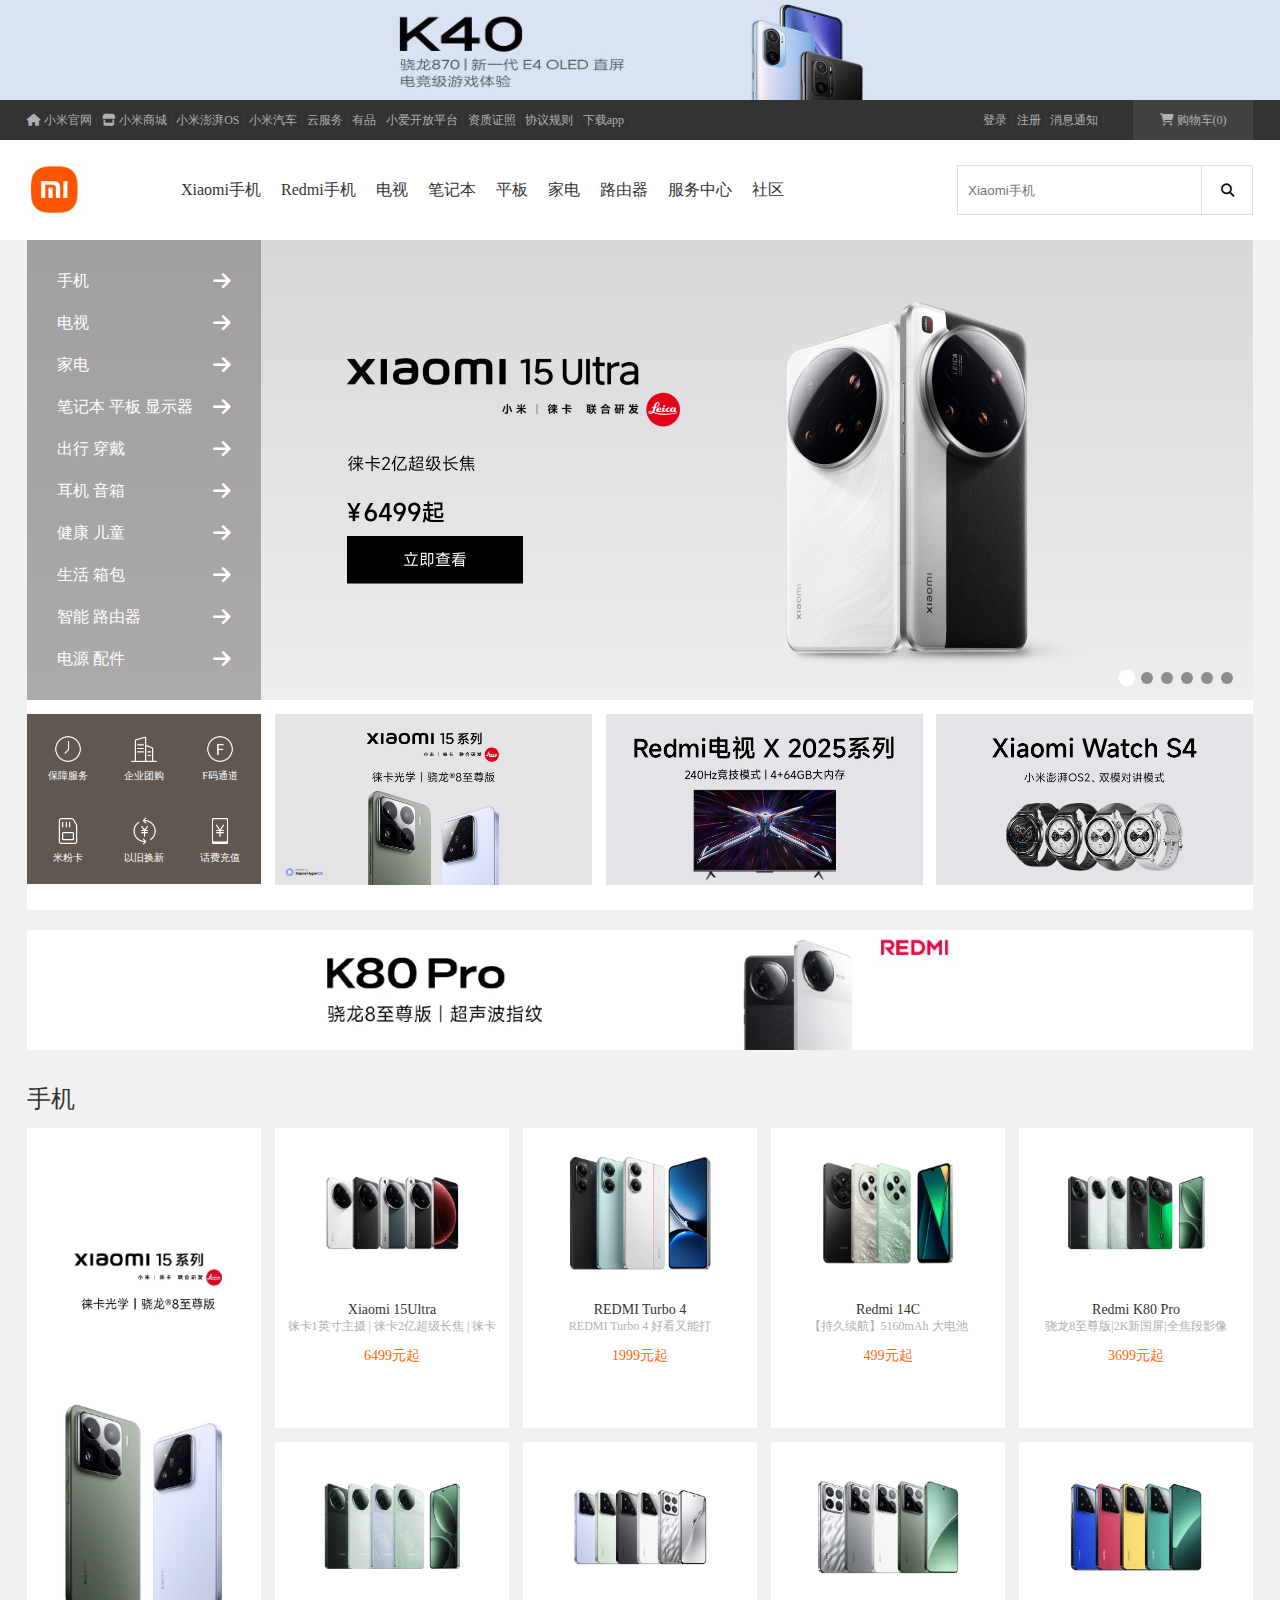
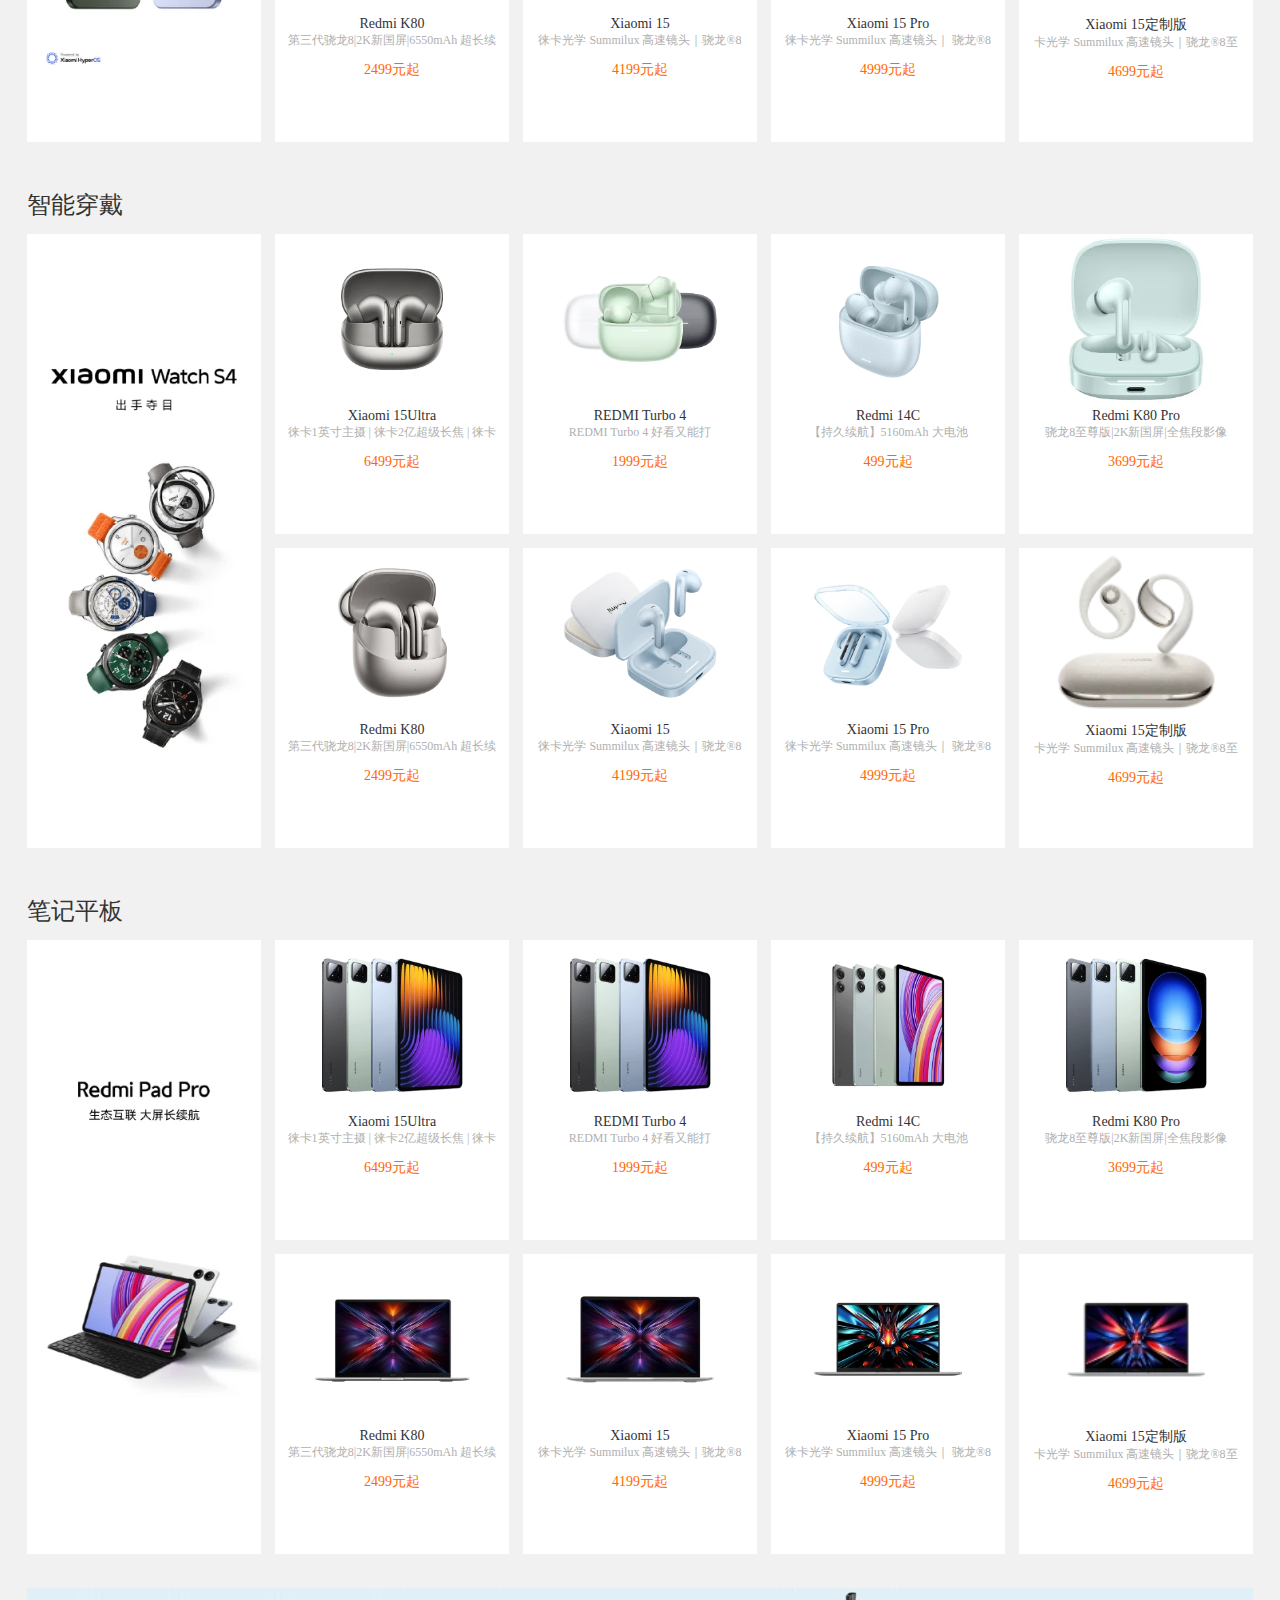
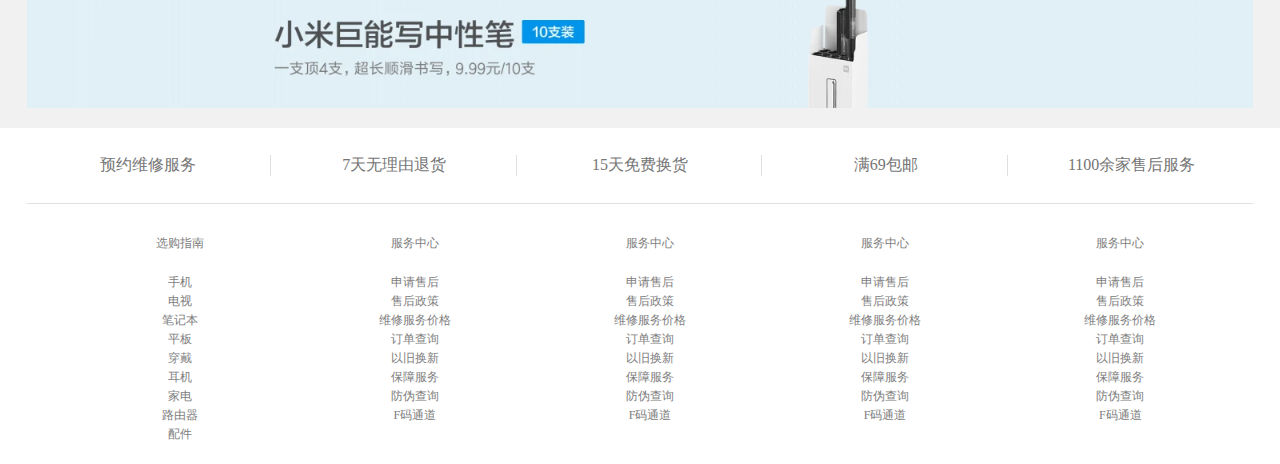
<file: index.html>
<!DOCTYPE html>
<html lang="en">
<head>
    <meta charset="UTF-8">
    <meta name="viewport" content="width=device-width, initial-scale=1.0">
    <title>小米商城</title>
    <link rel="stylesheet" href="./css/reset.css">
    <link rel="stylesheet" href="./css/mi.css">
    <link rel="stylesheet" href="https://cdnjs.cloudflare.com/ajax/libs/font-awesome/6.4.0/css/all.min.css">
</head>
<body>
    <!-- 顶部广告 -->
    <div class="header">
       <a href="#">
        <img src="./image/top1.jpg" alt="ad">
       </a>
    </div>
    <!-- 黑色导航内容 -->
     <div class="black-nav">
        <div class="warp">
            <ul class="black-left">
                <li><a href="https://www.mi.com/"><i class="fas fa-home"></i> 小米官网</a><span>|</span></li>
                <li><a href="https://www.mi.com/shop"><i class="fas fa-store"></i> 小米商城</a><span>|</span></li>
                <li><a href="https://hyperos.mi.com/">小米澎湃OS</a><span>|</span></li>
                <li><a href="https://www.xiaomiev.com/">小米汽车</a><span>|</span></li>
                <li><a href="https://i.mi.com/">云服务</a><span>|</span></li>
                <li><a href="https://www.xiaomiyoupin.com/">有品</a><span>|</span></li>
                <li><a href="https://xiaoai.mi.com/">小爱开放平台</a><span>|</span></li>
                <li><a href="https://www.mi.com/shop/aptitude/list?id=41">资质证照</a><span>|</span></li>
                <li><a href="https://www.mi.com/shop/aptitude/list">协议规则</a><span>|</span></li>
                <li>
                    <a href="https://www.mi.com/appdownload">下载app</a>
                    <span>|</span>
                    <div class="download">
                        <img src="./image/download.png" >
                        <p>小米商城App</p>
                    </div>
                    <div class="stri"></div>
                </li>
            </ul>
            <ul class="black-right">
                <li><a href="#">登录</a><span>|</span></li>
                <li><a href="#">注册</a><span>|</span></li>
                <li><a href="#">消息通知</a><span>|</span></li>
                <li class="cart">
                    <a href="#">
                        <i class="fas fa-shopping-cart"></i>
                       <i>购物车(0)</i>
                    </a>
                    <div class="cart-list">
                        购物车里还没有商品，赶紧选购吧
                    </div>
                </li>
            </ul>
        </div>
     </div>
     <!-- 白色导航内容 -->
     <div class="white-nav">
        <div class="warp">
            <div class="logo">
                <img src="./image/logo-mi.png">
            </div>
            <div class="nav-bar">
                <ul>
                    <li class="first">&nbsp</li>
                    <li>
                        <a href="#">Xiaomi手机</a>
                        <div class="nav-bar-list">
                           <div class="warp">
                            <ul>
                                <li>
                                    <a href="#">
                                        <div class="img-box">
                                            <img src="./image/手机11.webp" alt="">
                                        </div>
                                        <p class="name">Xiaomi 15 Ultra</p>
                                        <p class="price">6999元起</p>
                                    </a>
                                </li>
                                <li>
                                    <a href="#">
                                        <div class="img-box">
                                            <img src="./image/手机2.webp" alt="">
                                        </div>
                                        <p class="name">Xiaomi 15</p>
                                        <p class="price">4499元起</p>
                                    </a>
                                </li>
                                <li>
                                    <a href="#">
                                        <div class="img-box">
                                            <img src="./image/手机3.webp" alt="">
                                        </div>
                                        <p class="name">Xiaomi 15 pro</p>
                                        <p class="price">5299元起</p>
                                    </a>
                                </li>
                                <li>
                                    <a href="#">
                                        <div class="img-box">
                                            <img src="./image/手机4.webp" alt="">
                                        </div>
                                        <p class="name">Xiaomi 15 定制版</p>
                                        <p class="price">4999元起</p>
                                    </a>
                                </li>
                                <li>
                                    <a href="#">
                                        <div class="img-box">
                                            <img src="./image/手机5.webp" alt="">
                                        </div>
                                        <p class="name">Xiaomi MIX Fold 4</p>
                                        <p class="price">8999元起</p>
                                    </a>
                                </li><li>
                                    <a href="#">
                                        <div class="img-box">
                                            <img src="./image/手机6.webp" alt="">
                                        </div>
                                        <p class="name">Xiaomi MIX Flip</p>
                                        <p class="price">5999元起</p>
                                    </a>
                                </li>
                            </ul>
                           </div>
                        </div>
                    </li>
                    <li>
                        <a href="#">Redmi手机</a>
                        <div class="nav-bar-list">
                            <div class="warp">
                             <ul>
                                 <li>
                                     <a href="#">
                                         <div class="img-box">
                                             <img src="./image/red1.webp" alt="">
                                         </div>
                                         <p class="name">REDMI Turbo 4</p>
                                         <p class="price">1999元起</p>
                                     </a>
                                 </li>
                                 <li>
                                     <a href="#">
                                         <div class="img-box">
                                             <img src="./image/red2.webp" alt="">
                                         </div>
                                         <p class="name">Redmi 14C</p>
                                         <p class="price">499元起</p>
                                     </a>
                                 </li>
                                 <li>
                                     <a href="#">
                                         <div class="img-box">
                                             <img src="./image/red3.webp" alt="">
                                         </div>
                                        <p class="name">REDMI K80 Pro</p>
                                         <p class="price">3699元起</p>
                                     </a>
                                 </li>
                                 <li>
                                     <a href="#">
                                         <div class="img-box">
                                             <img src="./image/red4.webp" alt="">
                                         </div>
                                         <p class="name">REDMI K80</p>
                                         <p class="price">2499元起</p>
                                     </a>
                                 </li>
                                 <li>
                                     <a href="#">
                                         <div class="img-box">
                                             <img src="./image/red6.webp" alt="">
                                         </div>
                                         <p class="name">Redmi Note 14 Pro</p>
                                         <p class="price">1299元起</p>
                                     </a>
                                 </li><li>
                                     <a href="#">
                                         <div class="img-box">
                                             <img src="./image/red5.webp" alt="">
                                         </div>
                                         <p class="name">Redmi Note 14 Pro+</p>
                                         <p class="price">2099元起</p>
                                     </a>
                                 </li>
                             </ul>
                            </div>
                         </div>
                     </li>
                    </li>
                    <li> <a href="#">电视</a></li>
                    <li><a href="#">笔记本</a></li>
                    <li><a href="#">平板</a></li>
                    <li><a href="#">家电</a></li>
                    <li><a href="#">路由器</a></li>
                    <li><a href="#">服务中心</a></li>
                    <li><a href="#">社区</a></li>
                </ul>
            </div>
            <div class="search">
                <input type="search" placeholder="Xiaomi手机">
                <button><i class="fas fa-search"></i></button>
            </div>
            <div class="search-box">
                <ul>
                    <li><a href="#">小米15</a></li>
                    <li><a href="#">小米电脑</a></li>
                    <li><a href="#">小米商城</a></li>
                    <li><a href="#">小米手表</a></li>
                    <li><a href="#">小米家电</a></li>
                </ul>
              </div>
        </div>
        <script>
            const div =document.querySelector('.search-box')
            const inpt =document.querySelector('[type=search]')
            inpt.addEventListener('focus',function(){
                div.style.display='block'
            })
            inpt.addEventListener('blur',function(){
                div.style.display='none'
            })
        </script>
     </div>
     <!-- Banner start -->
      <div class="first-cart">
        <div class="banner">
            <div class="warp">
                <div>
                    <!-- <img class="banner-img" src="./image/banner1.jpg">
                    <ul class="dots">
                        <li class="active"></li>
                        <li class=""></li>
                        <li class=""></li>
                        <li class=""></li>
                        <li class=""></li>
                        <li class=""></li>
                    </ul>
                    
                    <script>
                    const arr = [
                        {img:"./image/banner1.jpg"},
                        {img:"./image/banner2.jpg"},
                        {img:"./image/banner3.jpg"},
                        {img:"./image/banner4.jpg"},
                        {img:"./image/banner5.jpg"},
                        {img:"./image/banner6.jpg"}
                    ]
                    let i = 0
                    const img = document.querySelector('.banner-img')
                    setInterval(function(){
                        document.querySelector('.active').classList.remove('active')
                        i = (i + 1) % arr.length
                        document.querySelector(`.dots li:nth-child(${i+1})`).classList.add('active')
                        img.src = arr[i].img
                    }, 3000)
                    </script> -->
                    <div class="slider-container">
                        <img class="banner-img" src="./image/banner1.jpg">
                        <ul class="dots">
                            <li class="dot active"></li>
                            <li class="dot"></li>
                            <li class="dot"></li>
                            <li class="dot"></li>
                            <li class="dot"></li>
                            <li class="dot"></li>
                        </ul>
                    </div>
                   <script>
                             const arr = [
        {img:"./image/banner1.jpg"},
        {img:"./image/banner2.jpg"},
        {img:"./image/banner3.jpg"},
        {img:"./image/banner4.jpg"},
        {img:"./image/banner5.jpg"},
        {img:"./image/banner6.jpg"}
    ]
    let currentIndex = 0
    let timer = null
    const img = document.querySelector('.banner-img')
    const dots = document.querySelectorAll('.dot')
    function updateBanner(index) {
                        currentIndex = index
                        img.src = arr[currentIndex].img
                        dots.forEach((dot, i) => {
                            dot.classList.toggle('active', i === currentIndex)
                        })
                    }
                    function startAutoPlay() {
                        timer = setInterval(() => {
                            currentIndex = (currentIndex + 1) % arr.length
                            updateBanner(currentIndex)
                        }, 3000)
                    }
                    dots.forEach(dot => {
                        dot.addEventListener('mouseenter', () => {
                            clearInterval(timer) 
                            const index = Array.from(dots).indexOf(dot)
                            updateBanner(index)
                        })
                        
                        dot.addEventListener('mouseleave', () => {
                            startAutoPlay() 
                        })
                    })
                    startAutoPlay()
                   </script>
                    <div class="slide">
                        <ul>
                            <li>
                                <a href="#">手机
                                    <i class="fas fa-arrow-right fa-lg " style="margin-top: 20px;"></i></a>
                                <div class="slide-list">
                                    <ul>
                                        <li>
                                            <a href="#">
                                                <img src="./image/手机qj1.webp" alt="">
                                                <span>Xiaomi 旗舰系列</span>
                                            </a>
                                        </li>
                                        <li>
                                            <a href="#">
                                                <img src="./image/手机qj2.webp" alt="">
                                                <span>Xiaomi Mx系列</span>
                                            </a>
                                        </li>
                                        <li>
                                            <a href="#">
                                                <img src="./image/手机旗舰3.webp" alt="">
                                                <span>Xiaomi Civi系列</span>
                                            </a>
                                        </li>
                                        <li>
                                            <a href="#">
                                                <img src="./image/手机qj4.webp" alt="">
                                                <span>Redmi K系列</span>
                                            </a>
                                        </li> <li>
                                            <a href="#">
                                                <img src="./image/手机qj5.webp" alt="">
                                                <span>Redmi Turbo系列</span>
                                            </a>
                                        </li> <li>
                                            <a href="#">
                                                <img src="./image/手机qj6.webp" alt="">
                                                <span>Redmi Note系列</span>
                                            </a>
                                        </li>
                                        <li>
                                            <a href="#">
                                                <img src="./image/手机qj7.webp" alt="">
                                                <span>Redmi 数字系列</span>
                                            </a>
                                        </li>
                                    </ul>
                                </div>
                            </li>
                            <li><a href="#">电视 <i class="fas fa-arrow-right fa-lg " style="margin-top: 20px;"></i></a></li>
                            <li><a href="#">家电 <i class="fas fa-arrow-right fa-lg " style="margin-top: 20px;"></i></a></li>
                            <li><a href="#">笔记本 平板 显示器 <i class="fas fa-arrow-right fa-lg " style="margin-top: 20px;"></i></a></li>
                            <li><a href="#">出行 穿戴 <i class="fas fa-arrow-right fa-lg " style="margin-top: 20px;"></i></a></li>
                            <li><a href="#">耳机 音箱 <i class="fas fa-arrow-right fa-lg " style="margin-top: 20px;"></i></a></li>
                            <li><a href="#">健康 儿童 <i class="fas fa-arrow-right fa-lg " style="margin-top: 20px;"></i></a></li>
                            <li><a href="#">生活 箱包 <i class="fas fa-arrow-right fa-lg " style="margin-top: 20px;"></i></a></li>
                            <li><a href="#">智能 路由器 <i class="fas fa-arrow-right fa-lg " style="margin-top: 20px;"></i></a></li>
                            <li><a href="#">电源 配件 <i class="fas fa-arrow-right fa-lg " style="margin-top: 20px;"></i></a></li>
                        </ul>
                    </div>
                </div>
            </div>
    
          </div>
          <div class="home-hero">
            <div class="span4">
                <ul class="span4-cart">
                    <li><a href="#"><img src="./image/span4-1.png" alt=""></a><p>保障服务</p></li>
                    <li><a href=""><img src="./image/span4-2.png" alt=""></a><p>企业团购</p></li>
                    <li><a href=""><img src="./image/span4-3.png" alt=""></a><p>F码通道</p></li>
                    <li><a href=""><img src="./image/span4-4.png" alt=""></a><p>米粉卡</p></li>
                    <li><a href=""><img src="./image/span4-5.png" alt=""></a><p>以旧换新</p></li>
                    <li><a href=""><img src="./image/span4-6.png" alt=""></a><p>话费充值</p></li>
                </ul>
            </div>
            <div class="span5">
                <ul class="span5-cart">
                    <li><a href="#"><img src="./image/span5-1.png" alt=""></a></li>
                    <li class="span5-cart-two"><a href="#"><img src="./image/span5-2.png" alt=""></a></li>
                    <li><a href="#"><img src="./image/span5-3.png" alt=""></a></li>
                </ul>
            </div>
          </div>
      </div>
      <!-- Banner end -->
       <!-- 内容模块 start -->
       <div class="page-main">
        <div class="warp">
            <div class="home-banner-box">
                <a href="#"><img src="./image/home-banner1.webp" alt=""></a>
            </div>
            <div class="page-main-1">
                <div class="box-hd">
                    <h2 class="title">手机</h2>
                </div>
                <div class="box-bd">
                    <div class="row">
                        <div class="span6">
                            <ul class="list-left">
                                <li><a href="#"><img src="./image/list-left1-1.webp" alt=""></a></li>
                            </ul>
                        </div>
                        <div class="span7">
                          
                            <ul class="list-right">
                                <li class="right-item">
                                    <a href=""><img src="./image/list-right1-1.webp" alt="">
                                        <p class="page-name">Xiaomi 15Ultra</p>
                                        <p class="desc"> 徕卡1英寸主摄 | 徕卡2亿超级长焦 | 徕卡超纯光学系统 | 骁龙8至尊版移动平台 | 6000mAh 小米金沙江电池 | 小米澎湃OS 2</p>
                                    <span class="page-price">6499元起</span>
                                    </a>
                                </li>
                                <li class="right-item">
                                    <a href=""><img src="./image/list-right1-2.webp" alt="">
                                        <p class="page-name">REDMI Turbo 4</p>
                                        <p class="desc">REDMI Turbo 4 好看又能打</p>
                                    <span class="page-price">1999元起</span>
                                    </a>
                                </li>
                                <li class="right-item">
                                    <a href=""><img src="./image/list-right1-3.webp" alt="">
                                        <p class="page-name">Redmi 14C</p>
                                        <p class="desc">【持久续航】5160mAh 大电池</p>
                                    <span class="page-price">499元起</span>
                                    </a>
                                </li>
                                <li class="right-item">
                                    <a href=""><img src="./image/list-right1-4.webp" alt="">
                                        <p class="page-name">Redmi K80 Pro</p>
                                        <p class="desc">骁龙8至尊版|2K新国屏|全焦段影像</p>
                                    <span class="page-price">3699元起</span>
                                    </a>
                                </li>
                                <li class="right-item">
                                    <a href=""><img src="./image/list-right1-5.webp" alt="">
                                        <p class="page-name">Redmi K80</p>
                                        <p class="desc">第三代骁龙8|2K新国屏|6550mAh 超长续航</p>
                                    <span class="page-price">2499元起</span>
                                    </a>
                                </li>
                                <li class="right-item">
                                    <a href=""><img src="./image/list-right1-6.webp" alt="">
                                        <p class="page-name">Xiaomi 15</p>
                                        <p class="desc"> 徕卡光学 Summilux 高速镜头｜骁龙®8至尊版移动平台｜5400mAh 小米金沙江电池 小米澎湃OS 2</p>
                                    <span class="page-price">4199元起</span>
                                    </a>
                                </li>
                                <li class="right-item">
                                    <a href=""><img src="./image/list-right1-7.webp" alt="">
                                        <p class="page-name">Xiaomi 15 Pro</p>
                                        <p class="desc">徕卡光学 Summilux 高速镜头｜ 骁龙®8至尊版移动平台｜6100mAh 小米金沙江电池｜小米澎湃OS 2</p>
                                    <span class="page-price">4999元起</span>
                                    </a>
                                </li>
                                <li class="right-item">
                                    <a href=""><img src="./image/list-right1-8.webp" alt="">
                                        <p class="page-name">Xiaomi 15定制版</p>
                                        <p class="desc">卡光学 Summilux 高速镜头｜骁龙®8至尊版移动平台｜5400mAh 小米金沙江电池 小米澎湃OS 2</p>
                                    <span class="page-price">4699元起</span>
                                    </a>
                                </li>
                                
                                </ul>
                            
                        </div>
                    </div>
                </div>
            </div>
            <div class="page-main-2">
                <div class="box-hd">
                    <h2 class="title">智能穿戴</h2>
                </div>
                <div class="box-bd">
                    <div class="row">
                        <div class="span6">
                            <ul class="list-left">
                                <li><a href="#"><img src="./image/list-left1-2.webp" alt=""></a></li>
                            </ul>
                        </div>
                        <div class="span7">
                          
                            <ul class="list-right">
                                <li class="right-item">
                                    <a href=""><img src="./image/list-right2-1.webp" alt="">
                                        <p class="page-name">Xiaomi 15Ultra</p>
                                        <p class="desc"> 徕卡1英寸主摄 | 徕卡2亿超级长焦 | 徕卡超纯光学系统 | 骁龙8至尊版移动平台 | 6000mAh 小米金沙江电池 | 小米澎湃OS 2</p>
                                    <span class="page-price">6499元起</span>
                                    </a>
                                </li>
                                <li class="right-item">
                                    <a href=""><img src="./image/list-right2-2.webp" alt="">
                                        <p class="page-name">REDMI Turbo 4</p>
                                        <p class="desc">REDMI Turbo 4 好看又能打</p>
                                    <span class="page-price">1999元起</span>
                                    </a>
                                </li>
                                <li class="right-item">
                                    <a href=""><img src="./image/list-right2-3.webp" alt="">
                                        <p class="page-name">Redmi 14C</p>
                                        <p class="desc">【持久续航】5160mAh 大电池</p>
                                    <span class="page-price">499元起</span>
                                    </a>
                                </li>
                                <li class="right-item">
                                    <a href=""><img src="./image/list-right2-4.webp" alt="">
                                        <p class="page-name">Redmi K80 Pro</p>
                                        <p class="desc">骁龙8至尊版|2K新国屏|全焦段影像</p>
                                    <span class="page-price">3699元起</span>
                                    </a>
                                </li>
                                <li class="right-item">
                                    <a href=""><img src="./image/list-right2-5.webp" alt="">
                                        <p class="page-name">Redmi K80</p>
                                        <p class="desc">第三代骁龙8|2K新国屏|6550mAh 超长续航</p>
                                    <span class="page-price">2499元起</span>
                                    </a>
                                </li>
                                <li class="right-item">
                                    <a href=""><img src="./image/list-right2-6.webp" alt="">
                                        <p class="page-name">Xiaomi 15</p>
                                        <p class="desc"> 徕卡光学 Summilux 高速镜头｜骁龙®8至尊版移动平台｜5400mAh 小米金沙江电池 小米澎湃OS 2</p>
                                    <span class="page-price">4199元起</span>
                                    </a>
                                </li>
                                <li class="right-item">
                                    <a href=""><img src="./image/list-right2-7.webp" alt="">
                                        <p class="page-name">Xiaomi 15 Pro</p>
                                        <p class="desc">徕卡光学 Summilux 高速镜头｜ 骁龙®8至尊版移动平台｜6100mAh 小米金沙江电池｜小米澎湃OS 2</p>
                                    <span class="page-price">4999元起</span>
                                    </a>
                                </li>
                                <li class="right-item">
                                    <a href=""><img src="./image/list-right2-8.webp" alt="">
                                        <p class="page-name">Xiaomi 15定制版</p>
                                        <p class="desc">卡光学 Summilux 高速镜头｜骁龙®8至尊版移动平台｜5400mAh 小米金沙江电池 小米澎湃OS 2</p>
                                    <span class="page-price">4699元起</span>
                                    </a>
                                </li>
                                
                                </ul>
                            
                        </div>
                    </div>
                </div>
            </div>
            <div class="page-main-3">
                <div class="box-hd">
                    <h2 class="title">笔记平板</h2>
                </div>
                <div class="box-bd">
                    <div class="row">
                        <div class="span6">
                            <ul class="list-left">
                                <li><a href="#"><img src="./image/list-left1-3.webp" alt=""></a></li>
                            </ul>
                        </div>
                        <div class="span7">
                          
                            <ul class="list-right">
                                <li class="right-item">
                                    <a href=""><img src="./image/list-right3-1.webp" alt="">
                                        <p class="page-name">Xiaomi 15Ultra</p>
                                        <p class="desc"> 徕卡1英寸主摄 | 徕卡2亿超级长焦 | 徕卡超纯光学系统 | 骁龙8至尊版移动平台 | 6000mAh 小米金沙江电池 | 小米澎湃OS 2</p>
                                    <span class="page-price">6499元起</span>
                                    </a>
                                </li>
                                <li class="right-item">
                                    <a href=""><img src="./image/list-right3-2.webp" alt="">
                                        <p class="page-name">REDMI Turbo 4</p>
                                        <p class="desc">REDMI Turbo 4 好看又能打</p>
                                    <span class="page-price">1999元起</span>
                                    </a>
                                </li>
                                <li class="right-item">
                                    <a href=""><img src="./image/list-right3-3.webp" alt="">
                                        <p class="page-name">Redmi 14C</p>
                                        <p class="desc">【持久续航】5160mAh 大电池</p>
                                    <span class="page-price">499元起</span>
                                    </a>
                                </li>
                                <li class="right-item">
                                    <a href=""><img src="./image/list-right3-4.webp" alt="">
                                        <p class="page-name">Redmi K80 Pro</p>
                                        <p class="desc">骁龙8至尊版|2K新国屏|全焦段影像</p>
                                    <span class="page-price">3699元起</span>
                                    </a>
                                </li>
                                <li class="right-item">
                                    <a href=""><img src="./image/list-right3-5.webp" alt="">
                                        <p class="page-name">Redmi K80</p>
                                        <p class="desc">第三代骁龙8|2K新国屏|6550mAh 超长续航</p>
                                    <span class="page-price">2499元起</span>
                                    </a>
                                </li>
                                <li class="right-item">
                                    <a href=""><img src="./image/list-right3-6.webp" alt="">
                                        <p class="page-name">Xiaomi 15</p>
                                        <p class="desc"> 徕卡光学 Summilux 高速镜头｜骁龙®8至尊版移动平台｜5400mAh 小米金沙江电池 小米澎湃OS 2</p>
                                    <span class="page-price">4199元起</span>
                                    </a>
                                </li>
                                <li class="right-item">
                                    <a href=""><img src="./image/list-right3-7.webp" alt="">
                                        <p class="page-name">Xiaomi 15 Pro</p>
                                        <p class="desc">徕卡光学 Summilux 高速镜头｜ 骁龙®8至尊版移动平台｜6100mAh 小米金沙江电池｜小米澎湃OS 2</p>
                                    <span class="page-price">4999元起</span>
                                    </a>
                                </li>
                                <li class="right-item">
                                    <a href=""><img src="./image/list-right3-8.webp" alt="">
                                        <p class="page-name">Xiaomi 15定制版</p>
                                        <p class="desc">卡光学 Summilux 高速镜头｜骁龙®8至尊版移动平台｜5400mAh 小米金沙江电池 小米澎湃OS 2</p>
                                    <span class="page-price">4699元起</span>
                                    </a>
                                </li>
                                
                                </ul>
                            
                        </div>
                    </div>
                </div>
            </div>
            <div class="home-banner-box">
                <a href="#"><img src="./image/home-banner2.webp" alt=""></a>
            </div>
        </div>
       
       </div>
       <!-- 内容模块 end -->
        <!-- 页脚模块 start -->
         <div class="footer">
            <div class="warp">
                <div class="footer-service">
                    <ul class="footer-ul1">
                        <li><a href="#"><span>预约维修服务</span></a></li>
                        <li><a href="#"><span>7天无理由退货</span></a></li>
                        <li><a href="#"><span>15天免费换货</span></a></li>
                        <li><a href="#"><span>满69包邮</span></a></li>
                        <li><a href="#"><span>1100余家售后服务</span></a></li>
                    </ul>
                </div>
                <div class="footer-link">
                    <ul>
                        <li class="link1"><a href="#">选购指南</a></li>
                        <li><a href="#">手机</a></li>
                       <li><a href="#">电视</a></li>
                       <li><a href="#">笔记本</a></li>
                       <li><a href="#">平板</a></li>
                       <li><a href="#">穿戴</a></li>
                       <li><a href="#">耳机</a></li>
                       <li><a href="#">家电</a></li>
                       <li><a href="#">路由器</a></li>
                       <li><a href="#">配件</a></li>
                    </ul>
                    <ul>
                        <li class="link1"><a href="#">服务中心</a></li>
                        <li><a href="#">申请售后</a></li>
                        <li><a href="#">售后政策</a></li>
                        <li><a href="#">维修服务价格</a></li>
                        <li><a href="#">订单查询</a></li>
                        <li><a href="#">以旧换新</a></li>
                        <li><a href="#">保障服务</a></li>
                        <li><a href="#">防伪查询</a></li>
                        <li><a href="#">F码通道</a></li>
                    </ul>
                    <ul>
                        <li class="link1"><a href="#">服务中心</a></li>
                        <li><a href="#">申请售后</a></li>
                        <li><a href="#">售后政策</a></li>
                        <li><a href="#">维修服务价格</a></li>
                        <li><a href="#">订单查询</a></li>
                        <li><a href="#">以旧换新</a></li>
                        <li><a href="#">保障服务</a></li>
                        <li><a href="#">防伪查询</a></li>
                        <li><a href="#">F码通道</a></li>
                    </ul>
                    <ul>
                        <li class="link1"><a href="#">服务中心</a></li>
                        <li><a href="#">申请售后</a></li>
                        <li><a href="#">售后政策</a></li>
                        <li><a href="#">维修服务价格</a></li>
                        <li><a href="#">订单查询</a></li>
                        <li><a href="#">以旧换新</a></li>
                        <li><a href="#">保障服务</a></li>
                        <li><a href="#">防伪查询</a></li>
                        <li><a href="#">F码通道</a></li>
                    </ul>
                    <ul>
                        <li class="link1"><a href="#">服务中心</a></li>
                        <li><a href="#">申请售后</a></li>
                        <li><a href="#">售后政策</a></li>
                        <li><a href="#">维修服务价格</a></li>
                        <li><a href="#">订单查询</a></li>
                        <li><a href="#">以旧换新</a></li>
                        <li><a href="#">保障服务</a></li>
                        <li><a href="#">防伪查询</a></li>
                        <li><a href="#">F码通道</a></li>
                    </ul>
                    
                </div>
            </div>
         </div>
        <!-- 页脚模块 end -->
         <div class="dh">
            <div class="f"><p>手机</p></div>
            <div class="s"><p>手表</p></div>
            <div class="t"><p>电脑</p></div>
            <div class="fo"><i class="fas fa-arrow-up"></i>
            <p>顶部</p></div>
        <script>
            const dh =document.querySelector('.dh')
            const pg1=document.querySelector('.page-main-1')
            const pg2=document.querySelector('.page-main-2')
            const pg3=document.querySelector('.page-main-3')
            const b1 =document.querySelector('.dh>.f')
            const b2 =document.querySelector('.dh>.s')
            const b3 =document.querySelector('.dh>.t')
            const b4 =document.querySelector('.dh>.fo')

            window.addEventListener('scroll',()=>{
                dh.style.display = window.scrollY > pg1.offsetTop-100 ? 'block' : 'none';
                b1.style.color = window.scrollY> pg1.offsetTop &&  window.scrollY<pg2.offsetTop-50 ?'#ff6700':'black';
                b2.style.color = window.scrollY> pg2.offsetTop-50 &&  window.scrollY<pg3.offsetTop-50 ?'#ff6700':'black';
                b3.style.color = window.scrollY> pg3.offsetTop-50 ?'#ff6700':'black';
            })
            b1.addEventListener('click',()=>{
                window.scrollTo({ top:pg1.offsetTop , behavior: 'smooth' });
            })
            b2.addEventListener('click',()=>{
                window.scrollTo({ top:pg2.offsetTop , behavior: 'smooth' });
            })
            b3.addEventListener('click',()=>{
                window.scrollTo({ top:pg3.offsetTop , behavior: 'smooth' });
            })
            b4.addEventListener('click',()=>{
                window.scrollTo({ top:0 , behavior: 'smooth' });
            })
        </script>


        <!-- 电梯导航 -->
         <script>
            (function(){
                //2.点击页面可以滑动
                const list1 =document.querySelector('.page-main-1')
            })();
         </script>
</body>

</html>
</file>
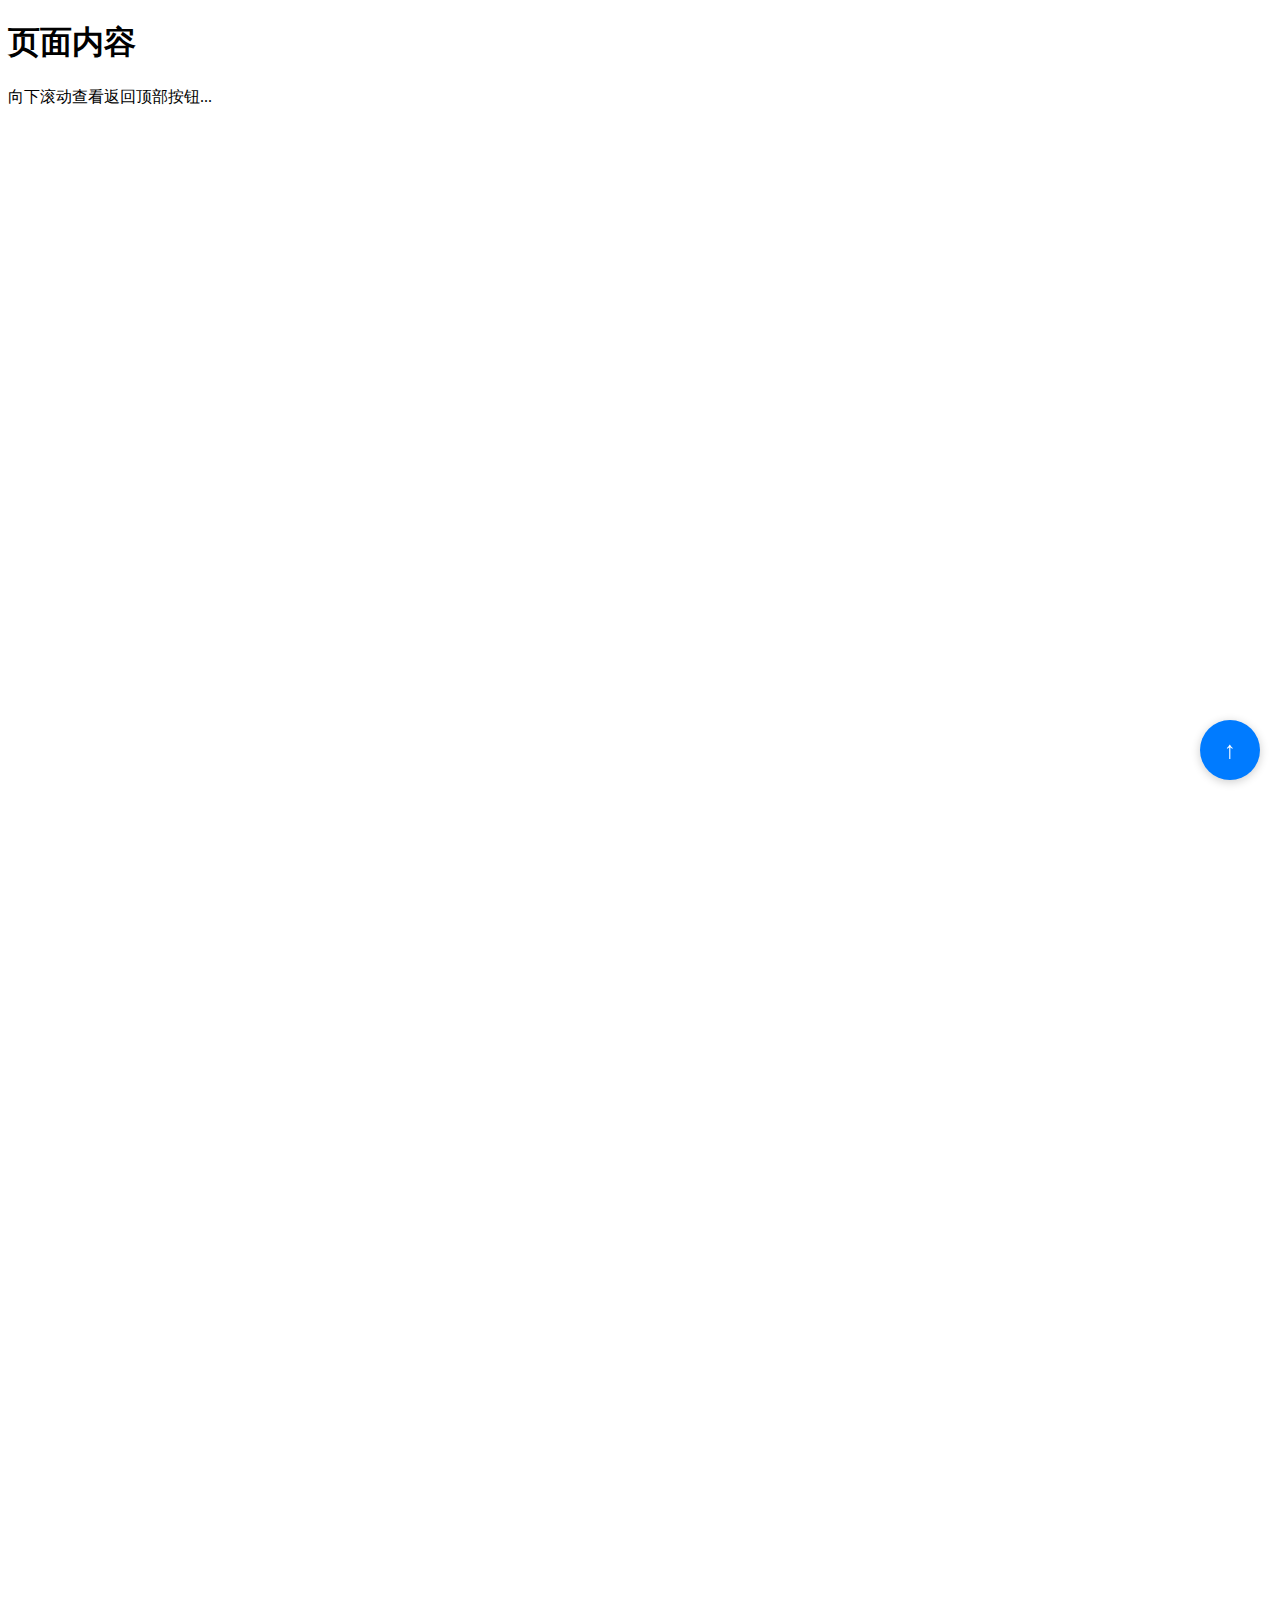
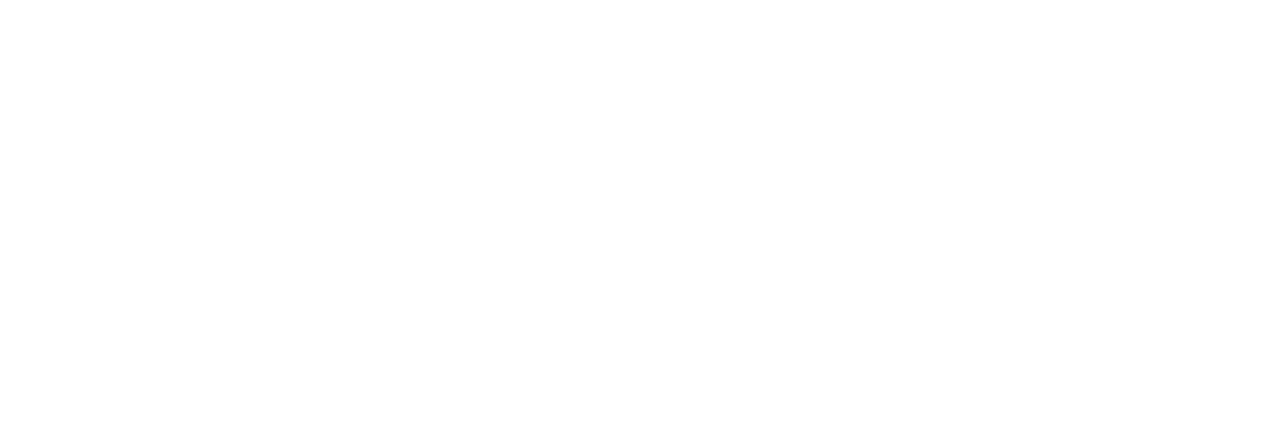
<file: 11.html>
<!DOCTYPE html>
<html>
<head>
    <style>
        /* 固定定位容器 */
        .back-to-top {
            position: fixed;
            right: 20px;      /* 距离右侧20px */
            top: 80vh;        /* 初始位置在视窗中间 */
            width: 60px;
            height: 60px;
            background: #007bff;
            color: white;
            border-radius: 50%;
            cursor: pointer;
            display: flex;
            align-items: center;
            justify-content: center;
            transition: all 0.3s;
            box-shadow: 0 2px 10px rgba(0,0,0,0.2);
            z-index: 1000;
        }

        /* 滚动时显示 */
        .show {
            top: 20px !important;
        }

        /* 箭头图标样式 */
        .back-to-top::after {
            content: "↑";
            font-size: 24px;
        }
    </style>
</head>
<body>
    <!-- 页面内容 -->
    <div style="height: 2000px">
        <!-- 长内容示例 -->
        <h1>页面内容</h1>
        <p>向下滚动查看返回顶部按钮...</p>
    </div>

    <!-- 返回顶部按钮 -->
    <div class="back-to-top" onclick="scrollToTop()"></div>

    <script>
        // 显示/隐藏按钮
        window.addEventListener('scroll', function() {
            const backToTop = document.querySelector('.back-to-top');
            if (window.scrollY > 300) {
                backToTop.classList.add('show');
            } else {
                backToTop.classList.remove('show');
            }
        });

        // 平滑滚动到顶部
        function scrollToTop() {
            window.scrollTo({
                top: 0,
                behavior: 'smooth'
            });
        }

        // 可选：点击按钮外的区域关闭按钮
        window.addEventListener('click', function(event) {
            const backToTop = document.querySelector('.back-to-top');
            if (!backToTop.contains(event.target)) {
                backToTop.classList.remove('show');
            }
        });
    </script>
</body>
</html>
</file>
<file: css/mi.css>
/* 顶部广告 */
.header{
    width: 100%;
    height: 100px;
    /* 超出部分隐藏 */
    overflow: hidden;
    position: relative;
}
/* 面试常见的css问题
    1.内容居中问题：大盒子里面有个小盒子，如何让小盒子在大盒子中垂直和水平居中（做完好好研究）
        1.弹性盒子模型
        2.定位
        3.表格
*/
.header img{
    width: 100%;
    height: 100%;
}
/* 黑色导航开始 */
.black-nav{
    height: 40px;
    width: 100%;
    line-height: 40px;
    background-color: #333;
    font-size: 12px;
    z-index: 1000;
}
.black-nav a{
    color: #b0b0b0;
}
.warp{
    /* 黑白warp都生效 */
    width: 1226px;
    margin: 0 auto;
}
.black-nav .warp .black-left{
    float:left;
}
.black-nav .warp .black-right{
    float:right;
}
.black-nav .warp li span{
    color: #424242;
    margin: 0 3.6px;
}
.black-nav .warp li{
    float: left;
    /* 如果是right购物车会变成第一个，即从右边开始对齐 */
    position: relative;
    /* 加定位 */
}
.download{
    width: 124px;
    height: 0px;
    background-color: #fff;
    box-shadow: 0 1px 5px #aaa;
    position: absolute;
    top:40px;
    left: 50%;
    margin-left: -68px;
    overflow: hidden;
    z-index: 1001;
}
.download img{
    width: 90px;
    margin: 18px auto 0;
}
.download p{
    color: #333;
    font-size: 12px;
    line-height: 12px;
    margin-top: -8px;
}
.black-left li:hover>.download{
    height: 148px;
}
.stri{
    /* 箭头 */
    width: 0;
    height: 0;
    border-bottom: 8px solid #fff;
    border-left: 8px solid transparent;
    /* 这个是透明的 */
    border-right: 8px solid transparent;
    position: absolute;
    bottom: 0;
    left: 50%;
    margin-left: -15px;
    display: none;
}
.black-left>li:hover>.stri{
    display: block;
}
.cart{
    width: 120px;
    height: 40px;
    background-color: #424242;
    margin-left: 25px;
}
.cart:hover{
    background-color: white;

}
.cart:hover>a{
    color: #ff6700;
}
.cart i{
    font-style: normal;
}
.cart-list{
    width: 260px;
    height: 0px;
    background-color: #fff;
    box-shadow: 0 2px 10px rgba(0, 0,0,0.15);
    position: absolute;
    top:40px;
    left: -50%;
    overflow: hidden;
    z-index: 1001;
}
.black-right li:hover>.cart-list{
    height: 100px;
}
.black-left a:hover{
    color: #ff6700;
}
/* 黑色导航end */


/* 白色导航开始 */
.white-nav{
    width: 100%;
    height: 100px;
    background-color: #fff;
    position: relative;
}
.logo{
    float: left;
    width: 55px;
    height: 55px;
    margin-top: 22px;
    overflow: hidden;
}
.logo>img{
    width: 100%;
    height: 100%;
}
.nav-bar{
    float: left;
    width: 850px;
    height: 100px;
    line-height: 100px;
}
.nav-bar li{
    float: left;
}
.nav-bar li a{
    float: left;
    color: #333;
    padding: 0 10px;
}
.nav-bar li a:hover{
    color: #ff6700;
}
.search{
    width: 296px;
    height: 100px;
    float: right;
    line-height: 100px;
}
.search input{
    width: 244px;
    height: 50px;
    border: 1px solid #e0e0e0;
    float: left;
    box-sizing: border-box;
    margin-top: 25px;
    border-right: 0;
    padding-left: 10px;
    outline: none;
    /* 没有选中的黑色边框 */
}
.search button{
    width: 52px;
    height: 50px;
    float: right;
    background-color: white;
    border: 1px solid #e0e0e0;
    margin-top: 25px;
}
.search button:hover{
    background-color: #ff6700;
    color: white;
}

.nav-bar-list{
    background-color: white;
    width: 100%;
    height: 229px;
    border-top:1px solid #eee ;
    box-shadow: 0 3px 4px rgba(0, 0,0,0.1);
    position: absolute;
    left: 0;
    top: 100px;
    display: none;
    z-index: 1000;
}
.nav-bar li:hover .nav-bar-list {
    display: block;
    z-index: 1001;
    }
.first{
    padding-left: 85px;
}
.nav-bar-list li{
    line-height: normal;
}
.nav-bar-list .name{
 font-size: 12px;
 color: #333;

}
.nav-bar-list .price{
    font-size: 12px;
    color: #ff6700;
}
.nav-bar-list .img-box>img{
    border-right: 2px solid #eee;
    height: 100px;
    margin-top: 40px;
}
/* 白色导航结束 */
/* 内容第一部分的大盒子 */
.first-cart{
    margin: 0 auto;
    width: 1226px;
    height: 670px;
    background-color: #fff;
}
/* Banner start */
.banner{
    width: 100%;
    height: 460px;
}
.banner-img{
    width: 100%;
}
.banner>.warp{
    position: relative;
}
.slide{
    width: 234px;
    height: 460px;
    padding-top: 20px;
    padding-bottom: 20px;
    background-color: rgba(105, 101,101,0.5);
    position: absolute;
    left: 0;
    top: 0;
    box-sizing: border-box;
    z-index: 1000;
}
.slide>ul>li{
    height: 42px;
    line-height: 42px;
    text-align: left;
    padding-left: 30px;
}
.slide>ul>li>a{
    color: #fff;
}
.slide i{
    float: right;
    padding-right: 30px;
}
.slide>ul>li:hover{
    background-color: #ff6700;
}
.slide-list{
    height: 460px;
    width: 496px;
    background-color: #fff;
    border-left: 0;
    border: 1px solid #e0e0e0;
    box-shadow: 0 8px 16px rgba(0, 0,0,0.18);
    position: absolute;
    top: 0;
    left: 234px;
    box-sizing: border-box;
    display: none;
}
.slide-list ul{
    width: 100%;
}
.slide-list ul li{
    width: 240px;
    height: 76px;
    float: left;
    padding: 30px 0 18px 20px;
    box-sizing: border-box;
    line-height: 76px;
}
.slide-list img{
    width: 50px;
    margin-right: 10px;
}
.slide-list span{
    color: #333;
    position: relative;
    top: -20px;
    /* padding-bottom: 7px; */
    font-size: 14px;
    font-weight: 350;
}
.slide li:hover .slide-list{
    display: block;
}
/* Banner end */
.home-hero{
    width: 100%;
    height: 170px;
    background-color: #fff;
    margin-top: 14px;
}
.home-hero .span4{
    width: 234px;
    height: 170px;
    float: left;
    min-height: 1px;
    background-color: #5f5750;
}
.span4-cart{
    
    margin: 0;
    padding: 3px;
    list-style-type: none;
    font-size: 12px;
    text-align: center;
}
.span4-cart li{
    position: relative;
    float: left;
    width: 70px;
    height: 82px;
    padding: 0 3px;
}
.span4-cart li:hover{
    background-color: #534b43;
}
.span4-cart li a{ 
    width: 70px;
    height: 64px;
} 
.span4-cart li a img{
    width: 28px;
    height: 28px;
    padding-top: 18px;
}
.span4-cart p{
    padding-top: 2px;
    font-size: 10px;
    color: #fff;
}
.span5{
    float: left;
    margin-left: 14px;
    width: 978px;
    height: 170px;
    background-color: #fff;
}
.span5 li{
   float: left; 
   width: 317px;
   height: 170px;

}
.span5 li img{
    width: 100%;
}
.span5-cart-two{
    padding-left: 13.5px;
    padding-right: 13.5px;
}
/* page-mian开始 */
.home-banner-box{
    width: 1226px;
    height: 120px;
    margin: 20px 0;
    overflow: hidden;
}
.home-banner-box img{
    width: 100%;
    height: 120px;
}
.page-main-1{
    width: 1226px;
    height: 686px;
    display: block;
}
.box-hd{
    margin-top: 20px;
    position: relative;
    height: 58px;
    line-height: 58px;
}
.box-bd{
    width: 1226px;
    height: 628px;
}
.box-hd .title{
    float: left;
    margin: 0;
    color: #333;
    font-weight: 200;
}
.span6{
    float: left;
    width: 234px;
    height: 614px;
}
.list-left img{
    width: 234px;
    height: 614px;
}
.span7{
    float: left;
    margin-left: 14px;
    width: 978px;
    height: 614px;
}
.list-right{
    margin-left: -14px;
    width: 992px;
    height: 614px;
}
.list-right .right-item{
    position: relative;
    float: left;
    background-color: #fff;
    margin-left: 14px;
    margin-bottom: 14px;
    width: 234px;
    height: 300px;
}
.right-item img{
    width: 170px;
}
.page-main li:hover{
    transform: translateY(-3px);
    box-shadow: 2px 2px 10px rgba(0, 0, 0, 0.3);
}
.page-name{
    text-align: center;
    font-size: 14px;
    color: #333;
}
.page-price{
    text-align: center;
    font-size: 14px;
    color: rgb(255, 103, 0);
}
.desc{
    margin: 0 10px 10px;
    overflow: hidden;
    color: rgb(176, 176, 176);
    height: 18px;
    font-size: 12px;
}
/* 页脚开始 */
.footer-service{
    padding: 27px 0;
    border-bottom: 1px solid #e0e0e0;
}

.footer-ul1{
    display: flex;
    justify-content: space-between;
    text-align: center;
}
.footer-ul1 li{
    width: 19.8%;
    border-right: 1px solid #e0e0e0;
    font-size: 16px;
    float: left;
}
.footer-ul1 li:last-child{
    border-right: none;
}
.footer-ul1 span{
    color: #757575;
}
.footer{
    margin-top: 20px;
    background-color: #fff;
}
.footer-link{
    width: 100%;
    height: 180px;
    padding: 40px;
}
.footer-link ul{
    margin-left: -10px;
    float: left;
    width: 20%;
}
.footer-link li:first-child{
    font-size: 15px;
    margin-bottom: 20px;
    margin-top: -10px;
}
.footer-link a{
    color: #7e7e7e;
    font-size: 12px;
}
.footer-link .link1{
    color: #333;
   font-size: 15px;
}
.footer li a:hover{
    color: #ff6700;
}
.footer-ul1 span:hover{
    color: #333;
}
.dots {
    position: absolute;
    right: 20px;
    bottom: 20px;
    list-style: none;
    padding: 0;
    margin: 0;
    z-index: 2;
    display: flex;       
    flex-direction: row; 
    gap: 8px;            
}

.dots li {
    width: 12px;
    height: 12px;
    background-color: rgba(46, 46, 46, 0.5); 
    border-radius: 50%;
    cursor: pointer;
    transition: all 0.3s ease;
}

.dots li:hover {
    background-color: white; 
    transform: scale(1.4); 
}

.active {
    background-color: white !important; 
    transform: scale(1.4);   
}
.search-box{
    display: none;
   position: absolute;
    width: 244px;
    height: 200px;
    float: right;
    background-color: #fff;
    margin-left:930px ;
    margin-top: 75px;
    z-index: 1006;
}
/* .search-box ul{
   
    float: left;
    width: 244px;
    height: 200px;
} */
.search-box li{
    padding-left: 10px;
    height: 40px;
    
}
.search-box a{
    padding-top: 7.5px;
    font-size: 15px;
    float: left;
    color: #525151;
}
.search-box li:hover{
   background-color: #b0aeae;
   color: #f1efef;
}

.back-to-top {
    position: fixed;
    right: 30px;
    bottom: 80px;
    width: 50px;
    height: 50px;
    background: #f1f1f1;
    border-radius: 50%;
    cursor: pointer;
    display: none;
    justify-content: center;
    align-items: center;
    transition: all 0.3s;
    box-shadow: 0 4px 15px rgba(0,0,0,0.2);
    z-index: 1000;
  }
  
  /* 悬停动效 */
  .back-to-top:hover {
    transform: translateY(-3px);
    box-shadow: 0 6px 20px rgba(0,0,0,0.3);
  }
  
 
  .back-to-top:hover i{
    transform: translateY(-5px);
  }
  
  .back-to-top i{
    margin-top: 10px;
    font-size: 30px;
    color: rgb(0, 0, 0);
  }
  .dh{
    position: fixed;
    right: 30px;
    bottom: 250px;
    width: 50px;
    height: px;
    background: #f1f1f1;
   border: 1px solid #e0e0e0;
    gap: 20px;
    display: none;
  }
  .dh div{
    display: flex;
    width: 50px;
    height: 70px;
    border-bottom:1px solid #e0e0e0 ;
    box-sizing: border-box;
    align-items: center;
   justify-content: center;
  }
  .dh div:last-child {
    display: flex;
    flex-direction: column;
    align-items: center;
    justify-content: center;
    }
</file>
